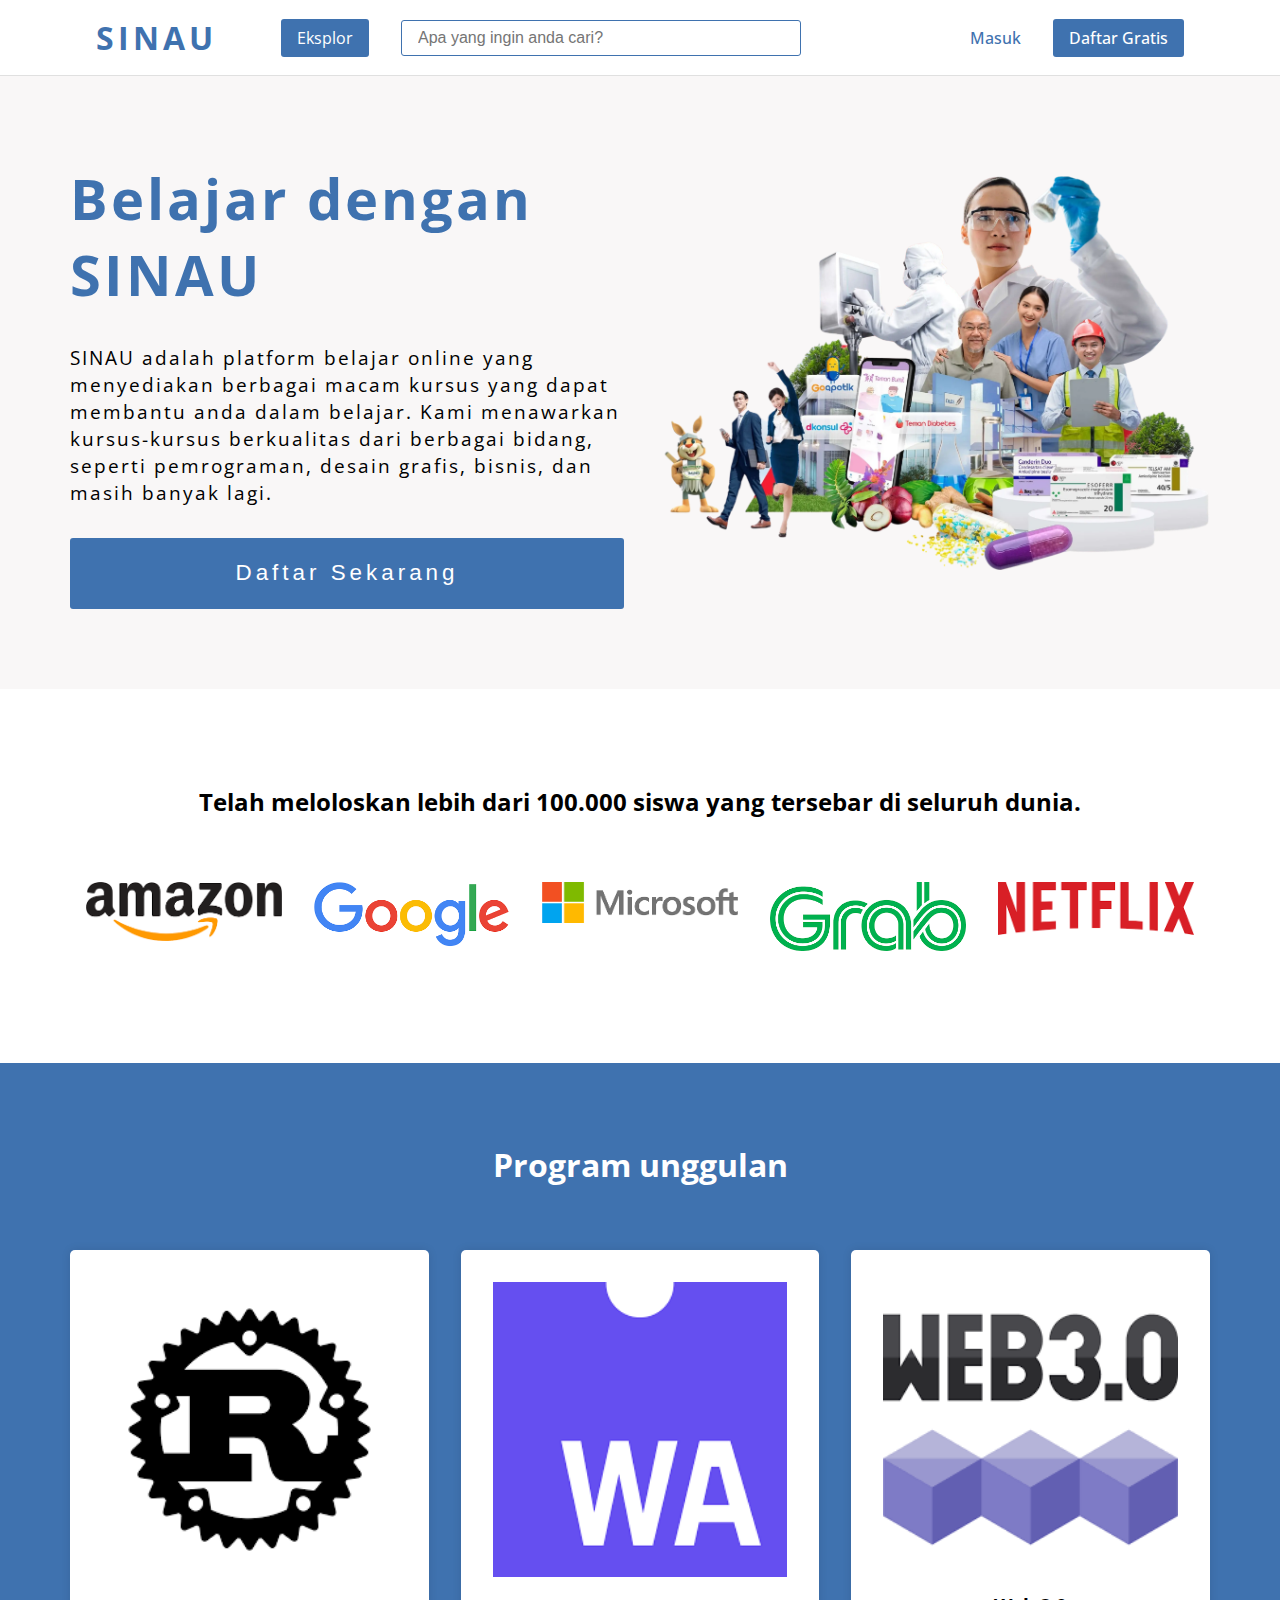
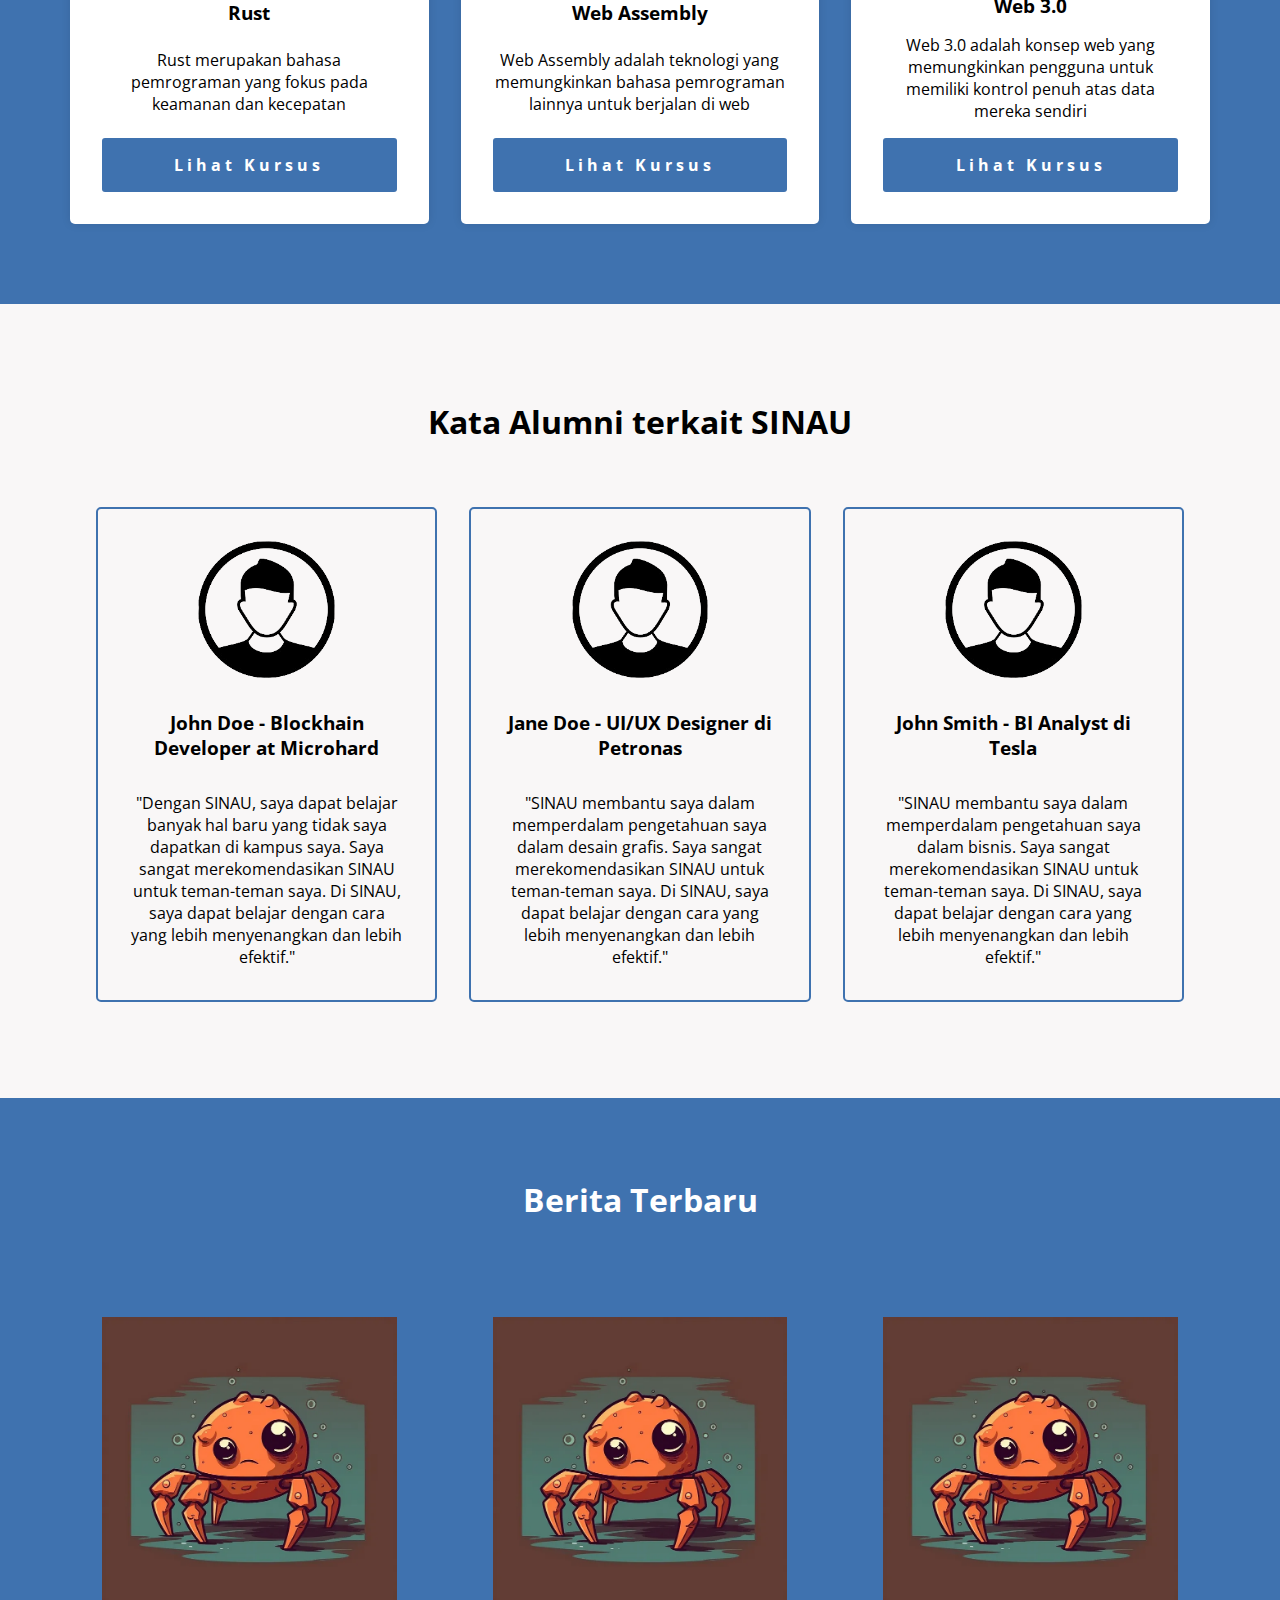
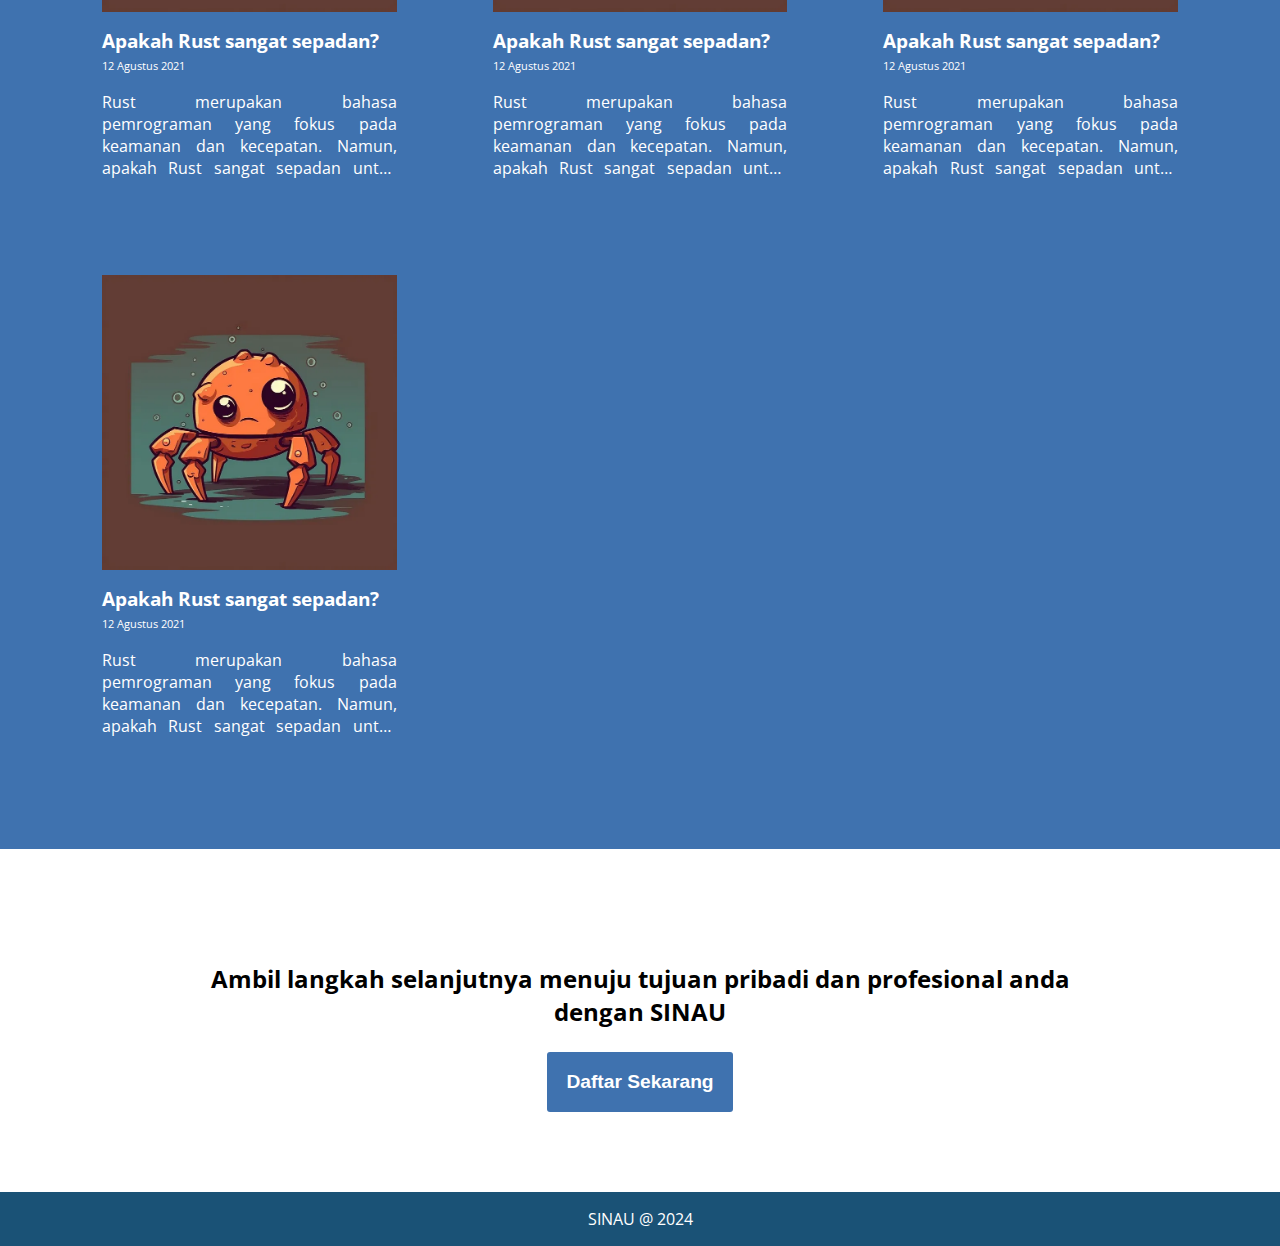
<file: index.html>
<!DOCTYPE html>
<html lang="id">
  <head>
    <meta charset="UTF-8" />
    <meta name="viewport" content="width=device-width, initial-scale=1.0" />
    <title>HOME | SINAU</title>
    <link rel="stylesheet" href="style/general.css" />
    <link rel="stylesheet" href="style/index.css" />
  </head>
  <body>
    <header>
      <div class="main-header">
        <h2 class="header_logo">
          <a href="index.html">SINAU</a>
        </h2>
        <div class="navbar-toggle" id="navbar-toggle">&#9776;</div>
      </div>

      <div id="navbar" class="navbar">
        <ul>
          <li class="header_explore">Eksplor</li>
          <li>
            <input
              type="text"
              name="search"
              id="search-nav"
              placeholder="Apa yang ingin anda cari?"
              class="search-nav"
            />
          </li>
        </ul>

        <ul class="header_auth">
          <li><a href="login.html">Masuk</a></li>
          <li class="register">Daftar Gratis</li>
        </ul>
      </div>
    </header>

    <main class="homepage">
      <section class="hero">
        <div class="hero_content">
          <h1>Belajar dengan SINAU</h1>
          <p>
            SINAU adalah platform belajar online yang menyediakan berbagai macam
            kursus yang dapat membantu anda dalam belajar. Kami menawarkan
            kursus-kursus berkualitas dari berbagai bidang, seperti pemrograman,
            desain grafis, bisnis, dan masih banyak lagi.
          </p>
          <button class="hero_cta">Daftar Sekarang</button>
        </div>
        <img src="images/hero-image.webp" alt="hero" />
      </section>

      <section class="promotion">
        <h2>
          Telah meloloskan lebih dari 100.000 siswa yang tersebar di seluruh
          dunia.
        </h2>
        <div class="promotion-company">
          <img src="images/logo/logo-amazon.png" alt="amazon" />
          <img src="images/logo/logo-google.png" alt="google" />
          <img src="images/logo/logo-microsoft.png" alt="microsoft" />
          <img src="images/logo/logo-grab.png" alt="grab" />
          <img src="images/logo/logo-netflix.png" alt="netflix" />
        </div>
      </section>

      <section class="explore_programs">
        <h2>Program unggulan</h2>
        <div class="explore_programs-content">
          <article class="explore_programs-card">
            <img src="images/icon/icon-rust.png" alt="programming" />
            <h3>Rust</h3>
            <p>
              Rust merupakan bahasa pemrograman yang fokus pada keamanan dan
              kecepatan
            </p>
            <a class="explore_programs-cta" href="learning.html"
              >Lihat Kursus</a
            >
          </article>
          <article class="explore_programs-card">
            <img src="images/icon/icon-wasm.png" alt="design" />
            <h3>Web Assembly</h3>
            <p>
              Web Assembly adalah teknologi yang memungkinkan bahasa pemrograman
              lainnya untuk berjalan di web
            </p>
            <a class="explore_programs-cta" href="learning.html"
              >Lihat Kursus</a
            >
          </article>
          <article class="explore_programs-card">
            <img src="images/icon/icon-web3.png" alt="business" />
            <h3>Web 3.0</h3>
            <p>
              Web 3.0 adalah konsep web yang memungkinkan pengguna untuk
              memiliki kontrol penuh atas data mereka sendiri
            </p>
            <a class="explore_programs-cta" href="learning.html"
              >Lihat Kursus</a
            >
          </article>
        </div>
      </section>

      <section class="testimoni">
        <h2>Kata Alumni terkait SINAU</h2>
        <div class="testimoni-content">
          <article class="testimoni-card">
            <img src="images/icon/icon-people.png" alt="testimoni-1" />
            <h3>John Doe - Blockhain Developer at Microhard</h3>
            <p>
              "Dengan SINAU, saya dapat belajar banyak hal baru yang tidak saya
              dapatkan di kampus saya. Saya sangat merekomendasikan SINAU untuk
              teman-teman saya. Di SINAU, saya dapat belajar dengan cara yang
              lebih menyenangkan dan lebih efektif."
            </p>
          </article>
          <article class="testimoni-card">
            <img src="images/icon/icon-people.png" alt="testimoni-2" />
            <h3>Jane Doe - UI/UX Designer di Petronas</h3>
            <p>
              "SINAU membantu saya dalam memperdalam pengetahuan saya dalam
              desain grafis. Saya sangat merekomendasikan SINAU untuk
              teman-teman saya. Di SINAU, saya dapat belajar dengan cara yang
              lebih menyenangkan dan lebih efektif."
            </p>
          </article>
          <article class="testimoni-card">
            <img src="images/icon/icon-people.png" alt="testimoni-3" />
            <h3>John Smith - BI Analyst di Tesla</h3>
            <p>
              "SINAU membantu saya dalam memperdalam pengetahuan saya dalam
              bisnis. Saya sangat merekomendasikan SINAU untuk teman-teman saya.
              Di SINAU, saya dapat belajar dengan cara yang lebih menyenangkan
              dan lebih efektif."
            </p>
          </article>
        </div>
      </section>

      <section class="news">
        <h2>Berita Terbaru</h2>
        <div class="news-content">
          <article class="news-card">
            <img src="images/news-1.webp" alt="news-1" />
            <div>
              <h3>Apakah Rust sangat sepadan?</h3>
              <span class="news-date">12 Agustus 2021</span>
            </div>

            <p>
              Rust merupakan bahasa pemrograman yang fokus pada keamanan dan
              kecepatan. Namun, apakah Rust sangat sepadan untuk dipelajari?
              Rust pada dasarnya adalah bahasa pemrograman yang sangat kuat dan
              sangat aman. Rust juga sangat cepat dan sangat efisien. Rust juga
              sangat cocok untuk pengembangan sistem operasi, game, dan aplikasi
              web. Rust juga sangat cocok untuk pengembangan sistem operasi,
              game, dan aplikasi web.
            </p>
          </article>

          <article class="news-card">
            <img src="images/news-1.webp" alt="news-1" />
            <div>
              <h3>Apakah Rust sangat sepadan?</h3>
              <span class="news-date">12 Agustus 2021</span>
            </div>

            <p>
              Rust merupakan bahasa pemrograman yang fokus pada keamanan dan
              kecepatan. Namun, apakah Rust sangat sepadan untuk dipelajari?
              Rust pada dasarnya adalah bahasa pemrograman yang sangat kuat dan
              sangat aman. Rust juga sangat cepat dan sangat efisien. Rust juga
              sangat cocok untuk pengembangan sistem operasi, game, dan aplikasi
              web. Rust juga sangat cocok untuk pengembangan sistem operasi,
              game, dan aplikasi web.
            </p>
          </article>

          <article class="news-card">
            <img src="images/news-1.webp" alt="news-1" />
            <div>
              <h3>Apakah Rust sangat sepadan?</h3>
              <span class="news-date">12 Agustus 2021</span>
            </div>

            <p>
              Rust merupakan bahasa pemrograman yang fokus pada keamanan dan
              kecepatan. Namun, apakah Rust sangat sepadan untuk dipelajari?
              Rust pada dasarnya adalah bahasa pemrograman yang sangat kuat dan
              sangat aman. Rust juga sangat cepat dan sangat efisien. Rust juga
              sangat cocok untuk pengembangan sistem operasi, game, dan aplikasi
              web. Rust juga sangat cocok untuk pengembangan sistem operasi,
              game, dan aplikasi web.
            </p>
          </article>

          <article class="news-card">
            <img src="images/news-1.webp" alt="news-1" />
            <div>
              <h3>Apakah Rust sangat sepadan?</h3>
              <span class="news-date">12 Agustus 2021</span>
            </div>

            <p>
              Rust merupakan bahasa pemrograman yang fokus pada keamanan dan
              kecepatan. Namun, apakah Rust sangat sepadan untuk dipelajari?
              Rust pada dasarnya adalah bahasa pemrograman yang sangat kuat dan
              sangat aman. Rust juga sangat cepat dan sangat efisien. Rust juga
              sangat cocok untuk pengembangan sistem operasi, game, dan aplikasi
              web. Rust juga sangat cocok untuk pengembangan sistem operasi,
              game, dan aplikasi web.
            </p>
          </article>
        </div>
      </section>

      <section class="next-journey">
        <h2>
          Ambil langkah selanjutnya menuju tujuan pribadi dan profesional anda
          dengan SINAU
        </h2>
        <button class="next-journey-cta">Daftar Sekarang</button>
      </section>
    </main>

    <footer>SINAU @ 2024</footer>

    <script src="scripts/script.js" defer></script>
  </body>
</html>
</file>
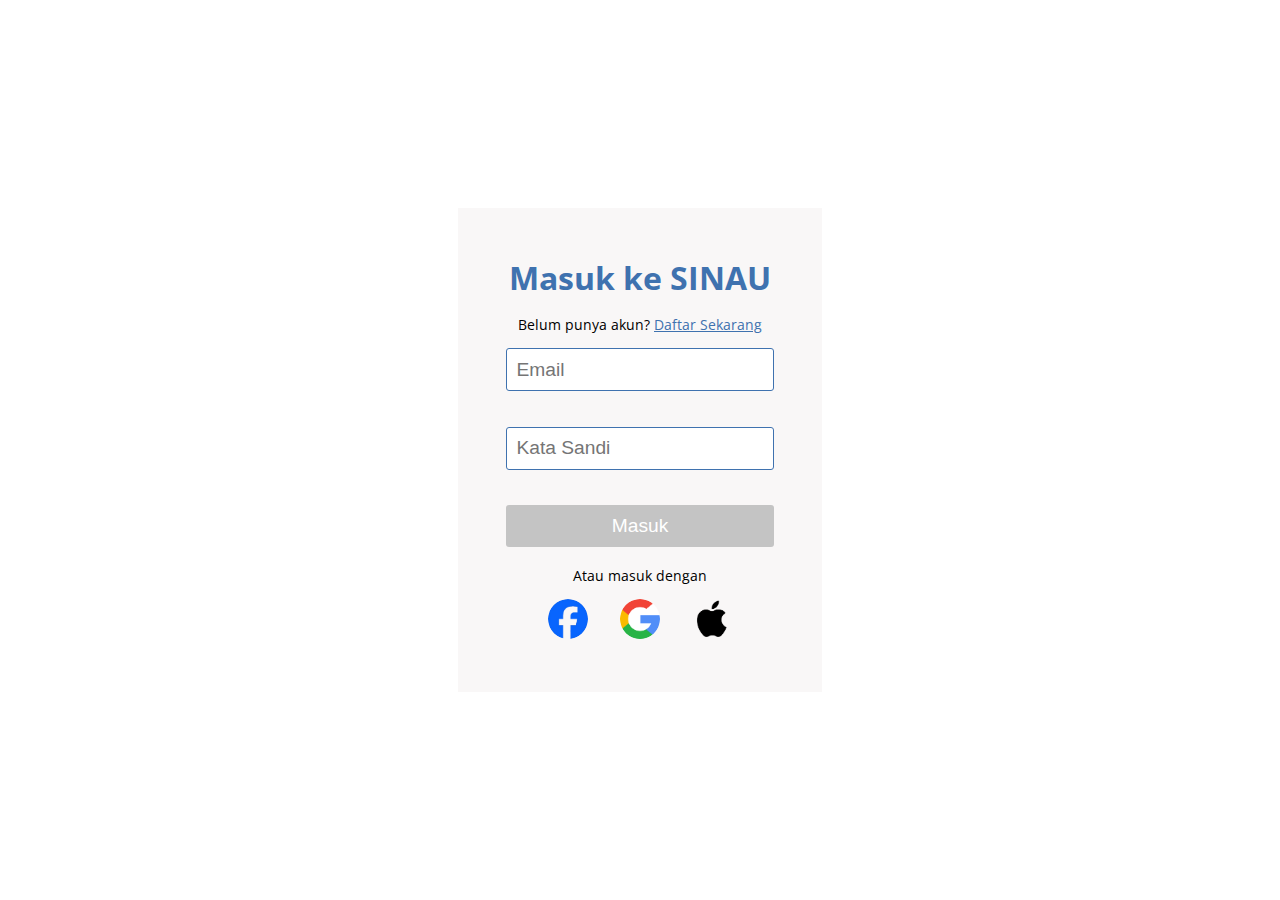
<file: login.html>
<!DOCTYPE html>
<html lang="en">
  <head>
    <meta charset="UTF-8" />
    <meta name="viewport" content="width=device-width, initial-scale=1.0" />
    <title>LOGIN | SINAU</title>
    <link rel="stylesheet" href="/style/general.css" />
    <link rel="stylesheet" href="/style/login.css" />
  </head>
  <body>
    <main class="login-container">
      <section class="login">
        <h1>Masuk ke SINAU</h1>
        <p>Belum punya akun? <a href="#">Daftar Sekarang</a></p>
        <form action="" id="login-form">
          <div>
            <input
              type="email"
              name="email"
              id="email"
              placeholder="Email"
              oninput="checkLoginForm()"
              required
            />
            <p id="email-error" class="error-message">&nbsp;</p>
          </div>

          <div>
            <input
              type="password"
              name="password"
              id="password"
              placeholder="Kata Sandi"
              required
              oninput="checkLoginForm()"
            />
            <p id="password-error" class="error-message">&nbsp;</p>
          </div>

          <button type="submit" id="login-btn">Masuk</button>
        </form>

        <p>Atau masuk dengan</p>
        <div class="social-media">
          <a href="#"><img src="images/icon/icon-fb.png" alt="fb" /></a>
          <a href="#"><img src="images/icon/icon-google.png" alt="Google" /></a>
          <a href="#"><img src="images/icon/icon-apple.png" alt="Apple" /></a>
        </div>
      </section>
    </main>

    <script src="scripts/login.js"></script>
  </body>
</html>
</file>
<file: style/general.css>
@import url("https://fonts.googleapis.com/css2?family=Open+Sans:ital,wght@0,300..800;1,300..800&display=swap");

* {
  padding: 0;
  margin: 0;
  box-sizing: border-box;
}

body {
  font-family: "Open Sans", sans-serif;
  background-color: #f9f7f7;
}

/* ==================== HEADER ==================== */

header {
  display: flex;
  padding: 1em 6em;
  background-color: white;
  border-bottom: 1px solid #e0e0e0;
  position: fixed;
  top: 0;
  width: 100%;
  max-height: 5em;
}

.header_logo {
  font-size: 2em;
  font-weight: bolder;
  letter-spacing: 4px;
  margin-right: 2em;
}

.header_logo > a {
  text-decoration: none;
  color: #3f72af;
}

.navbar {
  width: 100%;
  display: flex;
  justify-content: space-between;
}

li > a {
  text-decoration: none;
  color: #3f72af;
}

li > a:hover {
  color: #1a5276;
  transition: 0.3s;
}

.navbar > ul {
  display: flex;
  list-style: none;
  gap: 2em;
  align-items: center;
}

ul > .header_explore {
  background-color: #3f72af;
  color: white;
  padding: 0.5em 1em;
  border-radius: 3px;
  cursor: pointer;
}

ul > .header_explore:hover {
  background-color: #1a5276;
  transition: 0.3s;
}

.search-nav {
  font-size: 1em;
  padding: 0.5em 1em;
  border: 1px solid #3f72af;
  border-radius: 3px;
  outline: none;
  min-width: 25em;
}

.navbar > .header_auth {
  color: #3f72af;
  font-weight: 500;
}

.header_auth > .register {
  background-color: #3f72af;
  color: white;
  padding: 0.5em 1em;
  border-radius: 3px;
  cursor: pointer;
}

.header_auth > .register:hover {
  background-color: #1a5276;
  transition: 0.3s;
}

.navbar-toggle {
  display: none;
}

@media (max-width: 980px) {
  .main-header {
    display: flex;
    justify-content: space-between;
    width: 100%;
  }

  header {
    padding: 1em 2em;
  }

  .header_logo {
    font-size: 1.5em;
  }

  .navbar {
    display: none;
    transition: 0.3s;
    position: absolute;
    top: 4em;
    height: auto;
    left: 0;
    width: 100%;
    background-color: white;
    padding: 1em 2em;
    border-bottom: 1px solid #e0e0e0;
    flex-direction: column;
    justify-content: start;
    gap: 3em;
    align-items: start;
  }

  .navbar > ul {
    display: flex;
    flex-direction: column;
    align-items: start;
    gap: 1em;
    width: 100%;
  }

  .navbar-toggle {
    display: block;
    font-size: 1.5em;
    cursor: pointer;
    color: #3f72af;
  }

  .navbar-toggle:hover {
    color: #3f72af;
    transition: 0.3s;
  }

  .navbar li:not(.header_explore, .register) {
    width: 100%;
  }

  .search-nav {
    width: 100%;
  }
}

footer {
  text-align: center;
  padding: 1em 0;
  background-color: #1a5276;
  color: white;
}
</file>
<file: style/index.css>
main.homepage {
  width: 100%;
  display: flex;
  flex-direction: column;
  margin: 0 auto;
  justify-content: center;
  margin-top: 5em;
}

.hero {
  width: 1140px;
  display: grid;
  grid-template-columns: repeat(2, 1fr);
  gap: 2em;
  margin: 5em auto;
}

.hero > img {
  max-width: 100%;
  height: auto;
}

.hero > .hero_content {
  display: flex;
  flex-direction: column;
  justify-content: center;
  gap: 2em;
}

.hero_content > h1 {
  letter-spacing: 3px;
  font-size: 3.5em;
  font-weight: bolder;
  color: #3f72af;
}

.hero_content > p {
  font-size: 1.2em;
  letter-spacing: 2px;
}

.hero_cta {
  background-color: #3f72af;
  color: white;
  padding: 1em;
  border-radius: 3px;
  border: none;
  font-size: 1.4em;
  letter-spacing: 4px;
  cursor: pointer;
}

.hero_cta:hover {
  background-color: #1a5276;
  transition: 0.3s;
}

.promotion {
  text-align: center;
  background-color: white;
  padding: 6em 0;
}

.promotion > h2 {
  margin-bottom: 2em;
}

.promotion-company {
  display: grid;
  grid-template-columns: repeat(auto-fit, minmax(90px, 1fr));
  width: 100%;
  max-width: 1140px;
  margin: 0 auto;
  gap: 2em;
  padding: 1em;
}

.promotion-company > img {
  width: 100%;
  height: auto;
}

.explore_programs {
  text-align: center;
  background-color: #3f72af;
  color: white;
  padding: 5em 0;
}

.explore_programs > h2 {
  margin-bottom: 2em;
  font-size: 2em;
}

.explore_programs-content {
  display: grid;
  grid-template-columns: repeat(auto-fit, minmax(300px, 1fr));
  gap: 2em;
  margin: 0 auto;
  width: 100%;
  max-width: 1140px;
}

.explore_programs-content > .explore_programs-card {
  background-color: white;
  color: black;
  padding: 2em;
  border-radius: 5px;
  box-shadow: 0 0 10px rgba(0, 0, 0, 0.1);
  display: flex;
  flex-direction: column;
  justify-content: space-between;
  gap: 1em;
}

.explore_programs-card > img {
  width: 100%;
  height: auto;
}

.explore_programs-card > .explore_programs-cta {
  text-decoration: none;
  background-color: #3f72af;
  color: white;
  padding: 1em;
  border-radius: 3px;
  border: none;
  letter-spacing: 4px;
  cursor: pointer;
  font-weight: 700;
}

.explore_programs-cta:hover {
  background-color: #1a5276;
  transition: 0.3s;
}

.testimoni {
  text-align: center;
  padding: 6em;
}

.testimoni > h2 {
  margin-bottom: 2em;
  font-size: 2em;
}

.testimoni > .testimoni-content {
  display: grid;
  grid-template-columns: repeat(auto-fit, minmax(300px, 1fr));
  gap: 2em;
  margin: 0 auto;
  width: 100%;
  max-width: 1140px;
}

.testimoni-card {
  border: 2px solid #3f72af;
  border-radius: 5px;
  padding: 2em;
  display: flex;
  flex-direction: column;
  justify-content: space-evenly;
  gap: 2em;
  align-items: center;
}

.testimoni-card > img {
  width: 50%;
  height: auto;
}

.news {
  text-align: center;
  padding: 5em 0;
  background-color: #3f72af;
  color: white;
}

.news > h2 {
  margin-bottom: 2em;
  font-size: 2em;
}

.news-content {
  display: grid;
  grid-template-columns: repeat(auto-fit, minmax(300px, 1fr));
  gap: 2em;
  margin: 0 auto;
  width: 100%;
  max-width: 1140px;
}

.news-card {
  padding: 2em;
  display: flex;
  flex-direction: column;
  justify-content: space-between;
  gap: 1em;
  text-align: justify;
}

.news-card > img {
  width: 100%;
  height: auto;
}

.news-card h3 {
  cursor: pointer;
}

.news-card p {
  overflow: hidden;
  display: -webkit-box;
  -webkit-line-clamp: 4;
  -webkit-box-orient: vertical;
}

.news-date {
  font-size: 0.7em;
}

.next-journey {
  background-color: white;
  text-align: center;
  padding: 5em 0;
}

.next-journey > h2 {
  margin-bottom: 1em;
  font-size: 1.5em;
  white-space: pre-line;
}

.next-journey-cta {
  background-color: #3f72af;
  color: white;
  padding: 1em;
  border-radius: 3px;
  border: none;
  cursor: pointer;
  font-weight: 700;
  font-size: 1.2em;
}

.main-explore {
  width: 1140px;
  margin: 0 auto;
  margin-top: 5em;
}

@media (max-width: 1200px) {
  main.homepage {
    margin-top: 2em;
  }

  .hero {
    display: flex;
    flex-direction: column-reverse;
    width: 100%;
    align-items: center;
    gap: 2em;
    padding: 1em;
  }

  .hero > img {
    width: 70vw;
    align-items: center;
  }

  .hero_content {
    width: 100%;
  }

  .hero_cta {
    font-size: 1em;
  }

  .hero_content > h1 {
    font-size: 5vw;
  }

  .hero_content > p {
    font-size: 1em;
  }

  .promotion,
  .explore_programs,
  .testimoni {
    padding: 2em;
  }

  .explore_programs > h2 {
    margin-bottom: 1em;
  }
}
</file>
<file: style/login.css>
.login-container {
  width: 100%;
  display: flex;
  flex-direction: column;
  align-items: center;
  height: 100vh;
  justify-content: center;
  background-color: white;
}

.login {
  background-color: #f9f7f7;
  padding: 3em;
  min-width: 25%;
}

.login a {
  color: #3f72af;
}

.login > h1 {
  margin-bottom: 0.5em;
  font-size: 2em;
  color: #3f72af;
  text-align: center;
}

.login > p {
  margin-bottom: 1em;
  font-size: 0.9em;
  text-align: center;
}

form {
  display: flex;
  flex-direction: column;
  gap: 1em;
}

.login input {
  padding: 0.5em;
  border: 1px solid #3f72af;
  border-radius: 3px;
  outline: none;
  font-size: 1.2em;
  width: 100%;
}

.error-message {
  color: red;
  font-size: 0.75em;
  margin-top: 0.2em;
  padding: 0;
}

input.error {
  border: 1px solid red;
}

.login button {
  background-color: #3f72af;
  color: white;
  padding: 0.5em 1em;
  border-radius: 3px;
  border: none;
  font-size: 1.2em;
  cursor: pointer;
  margin-bottom: 1em;
}

button.disabled {
  background-color: #c4c4c4;
  cursor: not-allowed;
}

.social-media {
  display: flex;
  justify-content: center;
  gap: 2em;
}

.social-media img {
  width: 2.5em;
  height: auto;
  cursor: pointer;
  border-radius: 50%;
}
</file>
